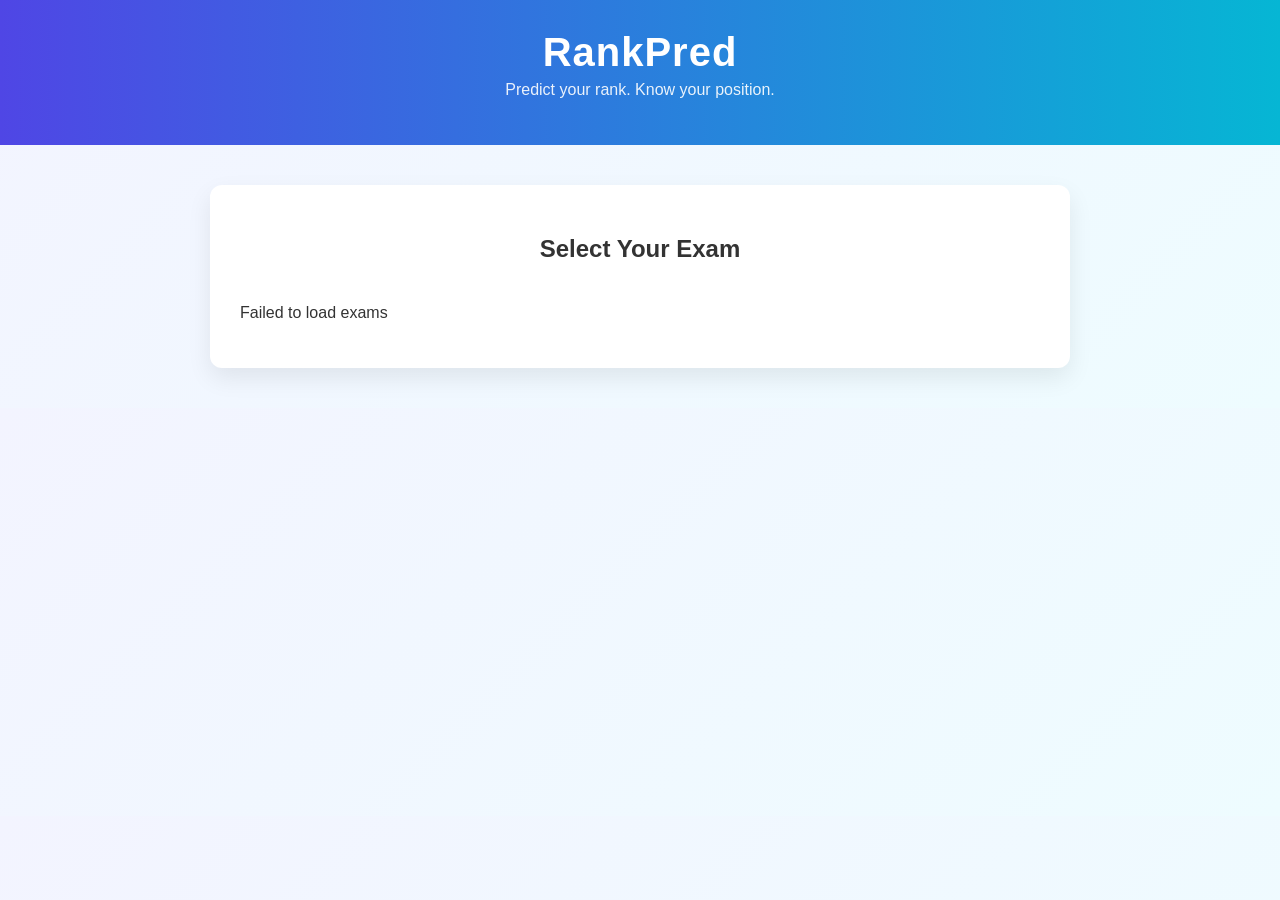
<file: frontend/index.html>
<!DOCTYPE html>
<html>
<head>
  <title>RankPred</title>
  <link rel="stylesheet" href="style.css">
</head>
<body>

<header>
  <h1>RankPred</h1>
  <p>Predict your rank. Know your position.</p>
</header>

<div class="container">
  <h2>Select Your Exam</h2>
  <div class="exam-grid" id="examGrid"></div>
</div>

<script>
function goToEvaluate(examName) {
  localStorage.setItem("selectedExam", examName);
  window.location.href = "evaluate.html";
}

// ✅ PUBLIC EXAMS ENDPOINT
fetch("https://rankpred-1.onrender.com/exams")
  .then(res => {
    if (!res.ok) throw new Error("Failed");
    return res.json();
  })
  .then(exams => {
    const grid = document.getElementById("examGrid");
    grid.innerHTML = "";

    if (!exams || exams.length === 0) {
      grid.innerHTML = "<p>No exams available</p>";
      return;
    }

    exams.forEach(exam => {
      const card = document.createElement("div");
      card.className = "exam-card";
      card.textContent = exam.exam_name;
      card.onclick = () => goToEvaluate(exam.exam_name);
      grid.appendChild(card);
    });
  })
  .catch(() => {
    document.getElementById("examGrid").innerHTML =
      "<p>Failed to load exams</p>";
  });
</script>

</body>
</html>
</file>
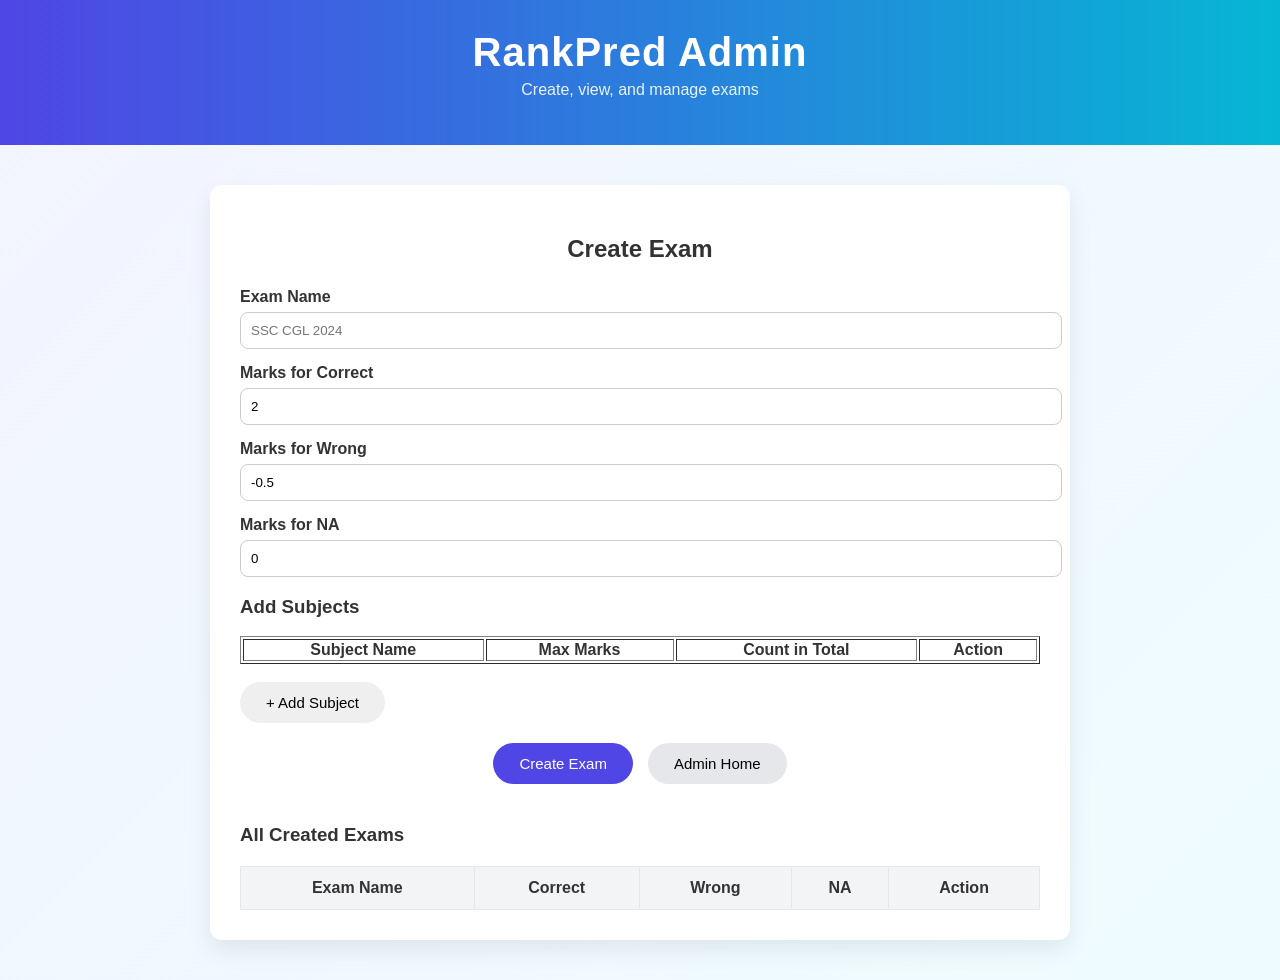
<file: frontend/admin.html>
<!DOCTYPE html>
<html lang="en">
<head>
  <meta charset="UTF-8">
  <title>Admin | RankPred</title>
  <link rel="stylesheet" href="style.css">
</head>
<body>

<header>
  <h1>RankPred Admin</h1>
  <p>Create, view, and manage exams</p>
</header>

<div class="container">

  <!-- CREATE EXAM -->
  <h2>Create Exam</h2>

  <label>Exam Name</label>
  <input type="text" id="examName" placeholder="SSC CGL 2024">

  <label>Marks for Correct</label>
  <input type="number" id="correct" value="2">

  <label>Marks for Wrong</label>
  <input type="number" id="wrong" value="-0.5">

  <label>Marks for NA</label>
  <input type="number" id="na" value="0">

  <!-- SUBJECT SECTION -->
  <h3>Add Subjects</h3>

  <table border="1" width="100%" id="subjectTable">
    <thead>
      <tr>
        <th>Subject Name</th>
        <th>Max Marks</th>
        <th>Count in Total</th>
        <th>Action</th>
      </tr>
    </thead>
    <tbody>
      <!-- Rows added dynamically -->
    </tbody>
  </table>

  <br>
  <button type="button" onclick="addSubjectRow()">+ Add Subject</button>

  <div class="btn-row" style="margin-top:20px;">
    <button class="primary" onclick="createExam()">Create Exam</button>
    <button class="secondary" onclick="location.reload()">Admin Home</button>
  </div>

  <div id="successMsg" style="margin-top:15px;"></div>

  <!-- EXAM LIST -->
  <h3 style="margin-top:40px;">All Created Exams</h3>

  <table class="subject-table">
    <thead>
      <tr>
        <th>Exam Name</th>
        <th>Correct</th>
        <th>Wrong</th>
        <th>NA</th>
        <th>Action</th>
      </tr>
    </thead>
    <tbody id="examTable">
      <!-- Filled by JS -->
    </tbody>
  </table>

</div>

<script>
const API_BASE = "https://rankpred-1.onrender.com/";

/* ---------- ADD SUBJECT ROW ---------- */
function addSubjectRow() {
  const tbody = document.querySelector("#subjectTable tbody");

  const row = document.createElement("tr");
  row.innerHTML = `
    <td>
      <input type="text" class="sub-name" placeholder="Subject name" required>
    </td>
    <td>
      <input type="number" class="sub-marks" placeholder="50" required>
    </td>
    <td style="text-align:center">
      <input type="checkbox" class="sub-count" checked>
    </td>
    <td>
      <button type="button" onclick="this.closest('tr').remove()">Remove</button>
    </td>
  `;

  tbody.appendChild(row);
}

/* ---------- CREATE EXAM ---------- */
async function createExam() {
  const exam_name = document.getElementById("examName").value.trim();
  const correct = Number(document.getElementById("correct").value);
  const wrong = Number(document.getElementById("wrong").value);
  const na = Number(document.getElementById("na").value);

  if (!exam_name) {
    alert("Exam name required");
    return;
  }

  const subjects = [];
  document.querySelectorAll("#subjectTable tbody tr").forEach(row => {
    subjects.push({
      name: row.querySelector(".sub-name").value.trim(),
      max_marks: Number(row.querySelector(".sub-marks").value),
      count_in_total: row.querySelector(".sub-count").checked
    });
  });

  if (subjects.length === 0) {
    alert("Add at least one subject");
    return;
  }

  const payload = {
    exam_name,
    correct,
    wrong,
    na,
    subjects
  };

  const res = await fetch(API_BASE + "/admin/create-exam", {
    method: "POST",
    headers: { "Content-Type": "application/json" },
    body: JSON.stringify(payload)
  });

  const data = await res.json();

  if (data.status === "success") {
    document.getElementById("successMsg").innerHTML =
      "<span style='color:green;'>✅ Exam created successfully</span>";
    loadExams();
  } else {
    document.getElementById("successMsg").innerHTML =
      "<span style='color:red;'>❌ Failed to create exam</span>";
  }
}

/* ---------- LOAD EXAMS ---------- */
async function loadExams() {
  const res = await fetch(API_BASE + "/admin/exams");
  const exams = await res.json();

  const table = document.getElementById("examTable");
  table.innerHTML = "";

  if (exams.length === 0) {
    table.innerHTML =
      "<tr><td colspan='5'>No exams created yet</td></tr>";
    return;
  }

  exams.forEach(exam => {
    const row = document.createElement("tr");
    row.innerHTML = `
      <td>${exam.exam_name}</td>
      <td>${exam.correct ?? "-"}</td>
      <td>${exam.wrong ?? "-"}</td>
      <td>${exam.na ?? "-"}</td>
      <td>
        <button class="secondary"
          onclick="deleteExam('${exam.exam_name}')">
          Delete
        </button>
      </td>
    `;
    table.appendChild(row);
  });
}

/* ---------- DELETE EXAM ---------- */
async function deleteExam(examName) {
  if (!confirm("Delete exam: " + examName + " ?")) return;

  await fetch(API_BASE + "/admin/delete-exam", {
    method: "POST",
    headers: { "Content-Type": "application/json" },
    body: JSON.stringify({ exam_name: examName })
  });

  loadExams();
}

/* ---------- INIT ---------- */
loadExams();
</script>

</body>
</html>
</file>
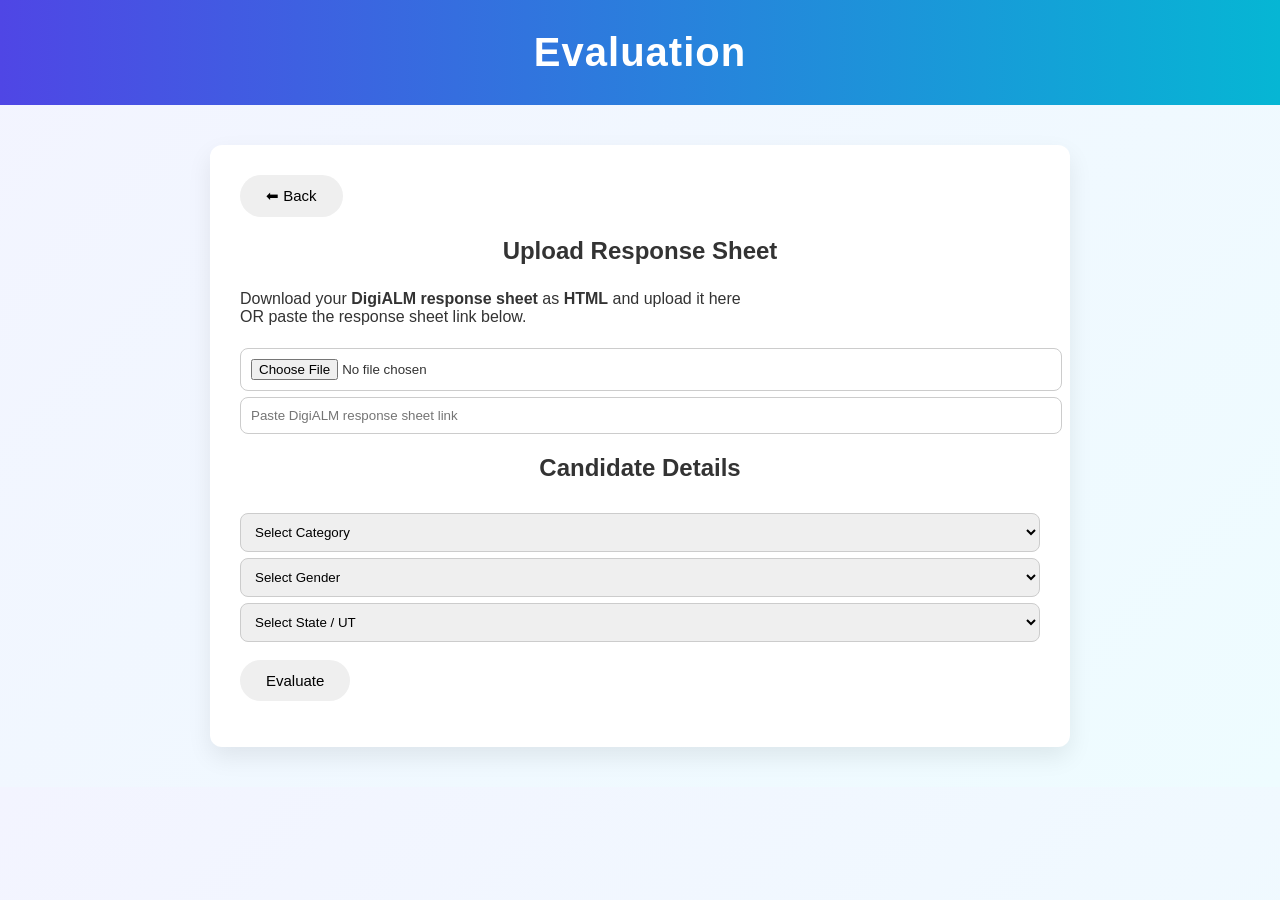
<file: frontend/evaluate.html>
<!DOCTYPE html>
<html>
<head>
  <title>Evaluate | RankPred</title>
  <link rel="stylesheet" href="style.css">
</head>
<body>

<header>
  <h1 id="examTitle">Evaluation</h1>
</header>

<div class="container">

  <button onclick="goBack()">⬅ Back</button>

  <h2>Upload Response Sheet</h2>

  <p class="note">
    Download your <b>DigiALM response sheet</b> as <b>HTML</b> and upload it here
    <br>OR paste the response sheet link below.
  </p>

  <!-- FILE UPLOAD -->
  <input
    type="file"
    id="responseFile"
    accept=".html">

  <!-- URL INPUT (OPTION 1) -->
  <input
    type="url"
    id="resultUrl"
    placeholder="Paste DigiALM response sheet link">

  <h2>Candidate Details</h2>

  <select id="category">
    <option value="">Select Category</option>
    <option value="UR">UR</option>
    <option value="EWS">EWS</option>
    <option value="OBC">OBC</option>
    <option value="SC">SC</option>
    <option value="ST">ST</option>
  </select>

  <select id="gender">
    <option value="">Select Gender</option>
    <option value="M">Male</option>
    <option value="F">Female</option>
  </select>

  <select id="state">
    <option value="">Select State / UT</option>
    <option>Andhra Pradesh</option>
    <option>Arunachal Pradesh</option>
    <option>Assam</option>
    <option>Bihar</option>
    <option>Chhattisgarh</option>
    <option>Delhi</option>
    <option>Gujarat</option>
    <option>Haryana</option>
    <option>Karnataka</option>
    <option>Maharashtra</option>
    <option>Rajasthan</option>
    <option>Tamil Nadu</option>
    <option>Uttar Pradesh</option>
    <option>West Bengal</option>
    <option>Jammu and Kashmir</option>
    <option>Ladakh</option>
    <option>Puducherry</option>
  </select>

  <br><br>
  <button type="button" onclick="submitEvaluation()">Evaluate</button>

  <p id="status"></p>

</div>

<script src="script.js"></script>
</body>
</html>
</file>
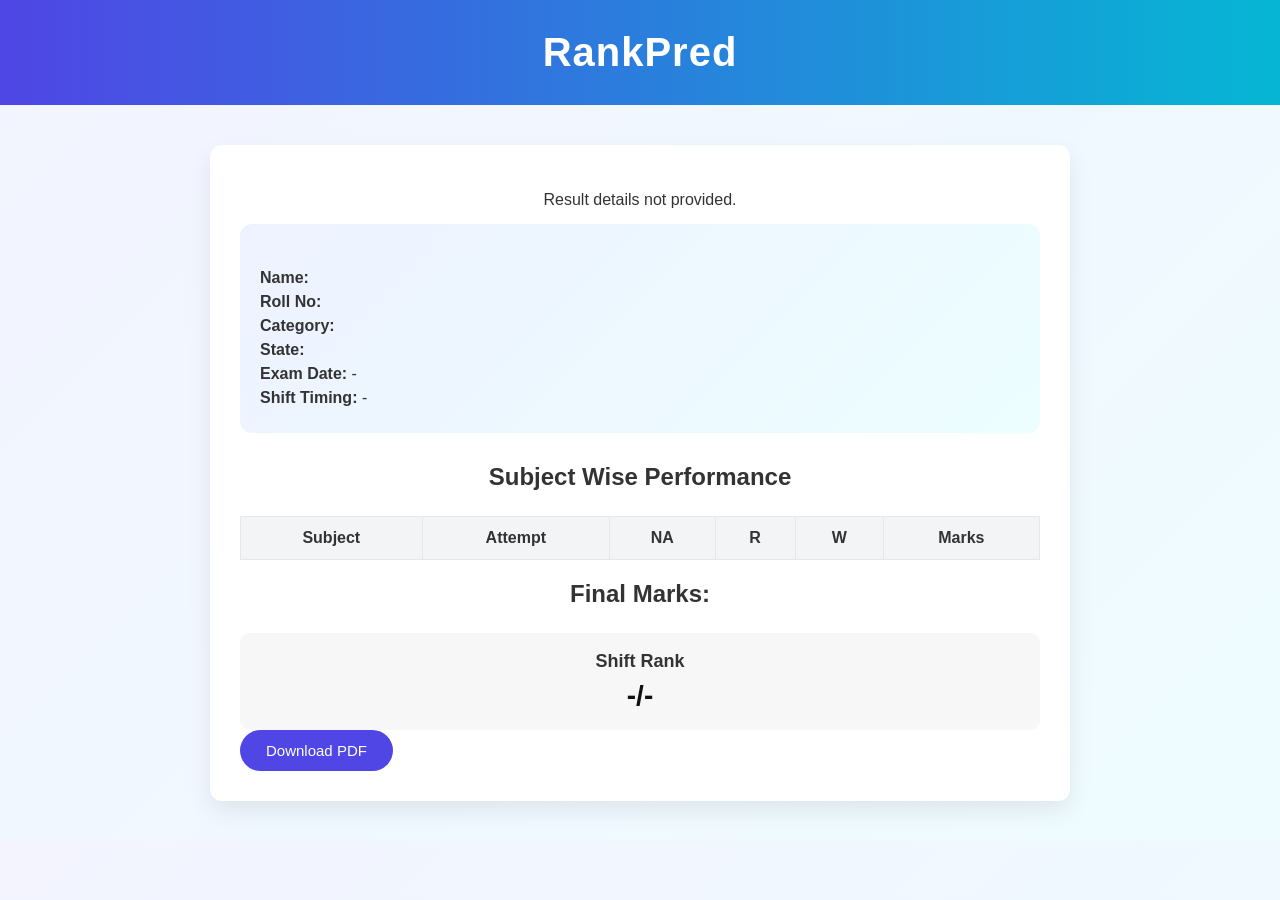
<file: frontend/result.html>
<!DOCTYPE html>
<html>
<head>
  <title>Result | RankPred</title>
  <link rel="stylesheet" href="style.css">
</head>
<body>

<header>
  <h1>RankPred</h1>
</header>

<div class="container">

  <p id="statusMsg" style="text-align:center;margin-bottom:15px;">
    Loading result...
  </p>

  <!-- CANDIDATE INFO -->
  <div class="candidate-card">
    <h2 id="examName"></h2>
    <p><strong>Name:</strong> <span id="rName"></span></p>
    <p><strong>Roll No:</strong> <span id="rRoll"></span></p>
    <p><strong>Category:</strong> <span id="rCategory"></span></p>
    <p><strong>State:</strong> <span id="rState"></span></p>
    <p><b>Exam Date:</b> <span id="examDate">-</span></p>
    <p><b>Shift Timing:</b> <span id="shiftTime">-</span></p>
  </div>

  <!-- SUBJECT PERFORMANCE -->
  <h2 style="text-align:center;margin-top:30px;">
    Subject Wise Performance
  </h2>

  <table class="subject-table">
    <thead>
      <tr>
        <th>Subject</th>
        <th>Attempt</th>
        <th>NA</th>
        <th>R</th>
        <th>W</th>
        <th>Marks</th>
      </tr>
    </thead>
    <tbody id="subjectTableBody"></tbody>
  </table>

  <!-- FINAL MARKS -->
  <h2 style="text-align:center;margin-top:20px;">
    Final Marks: <span id="finalMarks"></span>
  </h2>

  <div class="rank-card">
    <div class="rank-title">Shift Rank</div>
    <div class="rank-value">
      <span id="shiftRank">-</span>/<span id="totalCandidates">-</span>
    </div>
  </div>

  <button class="primary" onclick="downloadPDF()">Download PDF</button>

</div>

<script src="result.js"></script>
</body>
</html>
</file>
<file: frontend/style.css>
body {
  margin: 0;
  font-family: 'Segoe UI', Arial, sans-serif;
  background: linear-gradient(135deg, #f3f4ff, #eefcff);
  color: #333;
}

/* Header */
header {
  text-align: center;
  padding: 30px 10px;
  background: linear-gradient(90deg, #4f46e5, #06b6d4);
  color: white;
}

header h1 {
  margin: 0;
  font-size: 40px;
  letter-spacing: 1px;
}

header p {
  margin-top: 6px;
  opacity: 0.9;
}

/* Containers */
.container {
  max-width: 800px;
  margin: 40px auto;
  background: white;
  padding: 30px;
  border-radius: 12px;
  box-shadow: 0 10px 25px rgba(0,0,0,0.08);
}

h2 {
  text-align: center;
  margin-bottom: 25px;
}

/* Exam cards */
.exam-grid {
  display: grid;
  grid-template-columns: repeat(auto-fit, minmax(180px, 1fr));
  gap: 20px;
}

.exam-card {
  background: linear-gradient(135deg, #6366f1, #22d3ee);
  color: white;
  padding: 30px;
  text-align: center;
  font-size: 18px;
  border-radius: 12px;
  cursor: pointer;
  transition: transform 0.2s, box-shadow 0.2s;
}

.exam-card:hover {
  transform: translateY(-5px);
  box-shadow: 0 8px 20px rgba(0,0,0,0.2);
}

/* Form */
label {
  display: block;
  margin-top: 15px;
  font-weight: 600;
}

input, select {
  width: 100%;
  padding: 10px;
  margin-top: 6px;
  border-radius: 8px;
  border: 1px solid #ccc;
}

/* Buttons */
.btn-row {
  margin-top: 25px;
  display: flex;
  gap: 15px;
  justify-content: center;
}

button {
  padding: 12px 26px;
  border-radius: 25px;
  border: none;
  cursor: pointer;
  font-size: 15px;
}

button.primary {
  background: #4f46e5;
  color: white;
}

button.primary:hover {
  background: #4338ca;
}

button.secondary {
  background: #e5e7eb;
}

button.secondary:hover {
  background: #d1d5db;
}
/* ---------- RESPONSIVE ---------- */

@media (max-width: 768px) {
  header h1 {
    font-size: 30px;
  }

  .container {
    margin: 20px 12px;
    padding: 20px;
  }

  .exam-grid {
    grid-template-columns: 1fr;
  }

  .exam-card {
    font-size: 16px;
    padding: 22px;
  }

  button {
    width: 100%;
  }

  .btn-row {
    flex-direction: column;
  }
}

@media (max-width: 420px) {
  header p {
    font-size: 14px;
  }

  label {
    font-size: 14px;
  }
}

/* RESULT PAGE */

.result-grid {
  display: grid;
  grid-template-columns: repeat(auto-fit, minmax(180px, 1fr));
  gap: 20px;
}

.result-card {
  background: #f9fafb;
  border-radius: 12px;
  padding: 25px;
  text-align: center;
  box-shadow: 0 6px 18px rgba(0,0,0,0.08);
}

.result-card h3 {
  margin-bottom: 10px;
  color: #374151;
}

.result-card p {
  font-size: 20px;
  font-weight: bold;
}

.result-card .big {
  font-size: 32px;
  color: #4f46e5;
}

.result-card.highlight {
  background: linear-gradient(135deg, #6366f1, #22d3ee);
  color: white;
}

.result-card.highlight .big {
  color: white;
}


/* SUBJECT TABLE */

.subject-table {
  width: 100%;
  border-collapse: collapse;
  margin-top: 20px;
}

.subject-table th,
.subject-table td {
  border: 1px solid #e5e7eb;
  padding: 12px;
  text-align: center;
}

.subject-table th {
  background: #f3f4f6;
  font-weight: 600;
}

@media (max-width: 768px) {
  .subject-table {
    font-size: 14px;
  }
}

/* CANDIDATE CARD */

.candidate-card {
  background: linear-gradient(135deg, #eef2ff, #ecfeff);
  padding: 20px;
  border-radius: 12px;
  margin-bottom: 30px;
}

.candidate-card h2 {
  margin-top: 0;
}

.candidate-card p {
  margin: 6px 0;
}
/* Result table row highlights */
.row-counted {
  background-color: #f6fffa;
}

.row-qualifying {
  background-color: #f2f2f2;
  color: #666;
}

.qual-tag {
  font-size: 12px;
  color: #888;
  margin-left: 6px;
}
.rank-card {
  margin-top: 20px;
  padding: 18px;
  border-radius: 10px;
  background: #f7f7f7;
  text-align: center;
}

.rank-title {
  font-size: 18px;
  font-weight: 600;
  color: #333;
}

.rank-value {
  margin-top: 8px;
  font-size: 28px;
  font-weight: 700;
  color: #111;
}
</file>
